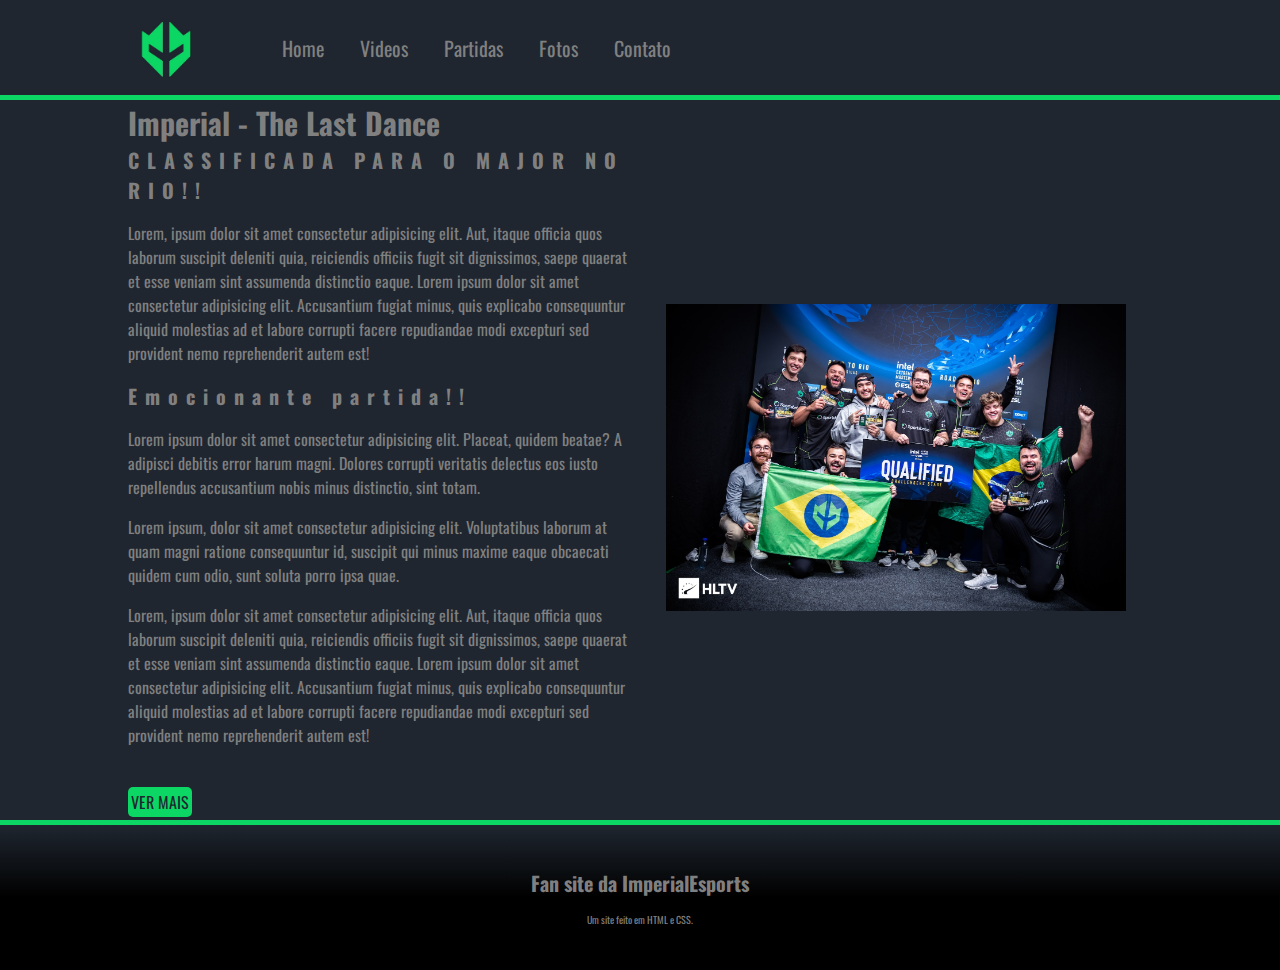
<file: index.html>
<!DOCTYPE html>
<html lang="pt-br">
<head>
   
    <meta charset="UTF-8">
    <meta http-equiv="X-UA-Compatible" content="IE=edge">
    <meta name="viewport" content="width=device-width, initial-scale=1.0">
    <meta name="description" content="Fan page da IMPERIAL">
    <meta name="author" content="Rafael Tavares">
    <link rel="stylesheet" href="css/estilo_index.css">
    <link rel="stylesheet" href="css/responsivo_index.css">
    
    <title> IMPERIAL-The Last Dance </title>

</head>
<body>
    <nav class="navbar" >
        <div class="logo">
            <img style="max-width:60%" alt="logo do time" src="img/logo.jpg">
        </div>
        <div class="menu">
            
            <a href="index.html">Home</a>
            <a href="html/videos.html">Videos</a>
            <a href="html/partidas.html">Partidas</a>
            <a href="html/fotos.html">Fotos</a>
            <a href="html/fale_conosco.html">Contato</a>

        </div>
    </nav>
    <header class="header">
        <div class="headline">
            <h1>Imperial - The Last Dance</h1>
            <h2>CLASSIFICADA PARA O MAJOR NO RIO!! </h2>
            <p>Lorem, ipsum dolor sit amet consectetur adipisicing elit. Aut, itaque officia quos laborum suscipit deleniti quia, 
                reiciendis officiis fugit sit dignissimos, saepe quaerat et esse veniam sint assumenda distinctio eaque. 
                Lorem ipsum dolor sit amet consectetur adipisicing elit. Accusantium fugiat minus, quis explicabo consequuntur 
                aliquid molestias ad et labore corrupti facere repudiandae modi excepturi sed provident nemo reprehenderit autem est!</p>
            <h2>Emocionante partida!! </h2>
            <p>Lorem ipsum dolor sit amet consectetur adipisicing elit. Placeat, quidem beatae? A adipisci debitis error harum magni.
                Dolores corrupti veritatis delectus eos iusto repellendus accusantium nobis minus distinctio, sint totam.</p>
            <p>Lorem ipsum, dolor sit amet consectetur adipisicing elit. Voluptatibus laborum at quam magni ratione consequuntur id, 
                suscipit qui minus maxime eaque obcaecati quidem cum odio, sunt soluta porro ipsa quae.</p>
            <p>Lorem, ipsum dolor sit amet consectetur adipisicing elit. Aut, itaque officia quos laborum suscipit deleniti quia, 
                reiciendis officiis fugit sit dignissimos, saepe quaerat et esse veniam sint assumenda distinctio eaque. 
                Lorem ipsum dolor sit amet consectetur adipisicing elit. Accusantium fugiat minus, quis explicabo consequuntur 
                aliquid molestias ad et labore corrupti facere repudiandae modi excepturi sed provident nemo reprehenderit autem est!</p><br>
            

            <a href="https://www.hltv.org/news/34839/iem-rio-major-profile-imperial" target="_blank" class="ver_mais"> Ver mais</a>
        </div>
        <div class="img_headline">
            <img style="max-width:90%" alt="time posando depois da classificacao"  src="img/foto_04.jpg">
        </div>

    </header>
    <footer>
        <div class="rodape">
        <h1>Fan site da ImperialEsports</h1>
        <p>Um site feito em HTML e CSS.</p>
        </div>
    </footer>
</body> 
</html>
</file>
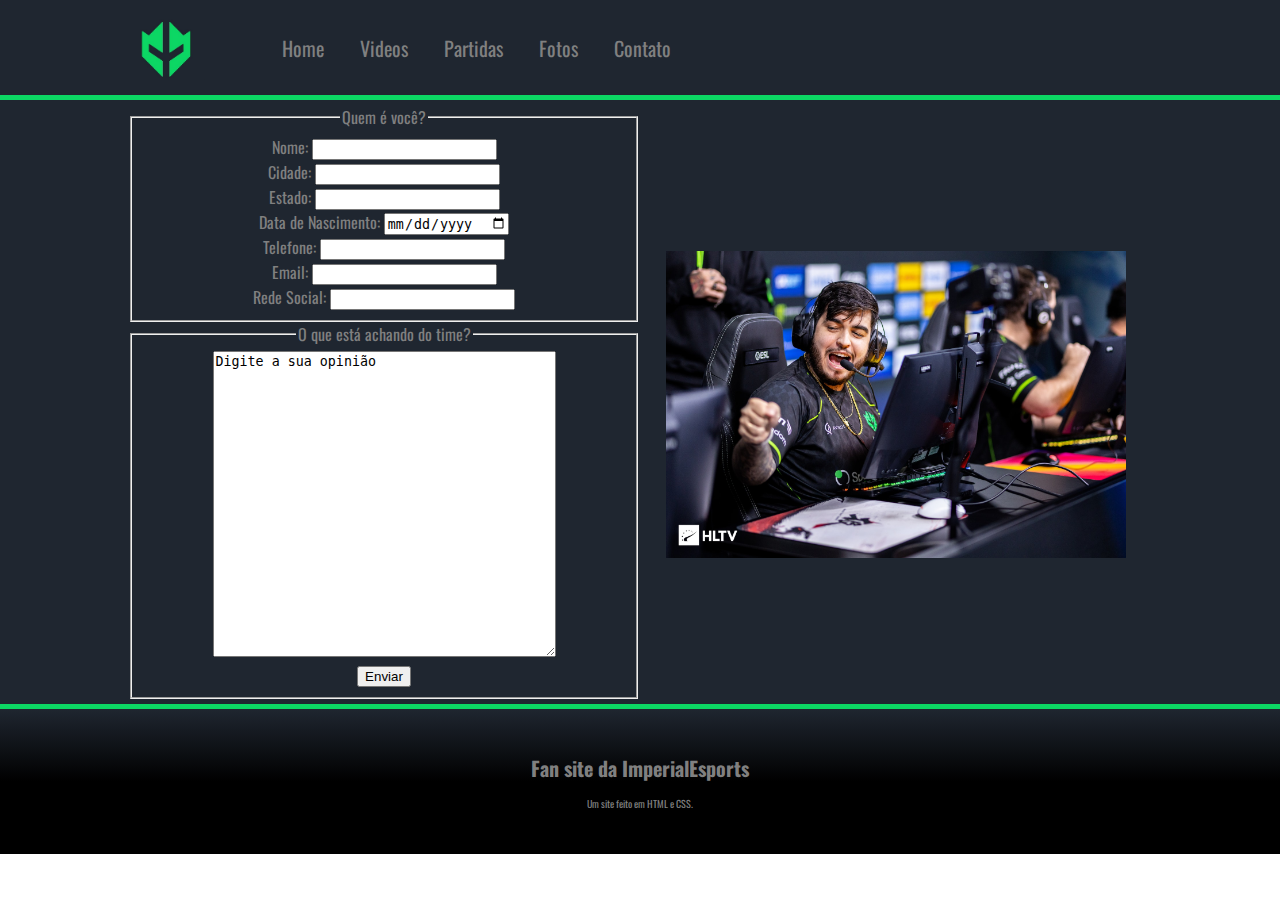
<file: html/fale_conosco.html>
<!DOCTYPE html>
<html lang="pt-br">
<head>
   
    <meta charset="UTF-8">
    <meta http-equiv="X-UA-Compatible" content="IE=edge">
    <meta name="viewport" content="width=device-width, initial-scale=1.0">
    <meta name="description" content="Fan page da IMPERIAL">
    <meta name="author" content="Rafael Tavares">
    <link rel="stylesheet" href="../css/estilo_fale_conosco.css">
    <link rel="stylesheet" href="../css/responsivo_fale_conosco.css">
    
    <title> IMPERIAL-The Last Dance </title>

</head>
<body>
    <nav class="navbar" >
        <div class="logo">
            <img style="max-width:60%" alt="logo do time" src="../img/logo.jpg">
        </div>
        <div class="menu">
            
            <a href="../index.html">Home</a>
            <a href="videos.html">Videos</a>
            <a href="partidas.html">Partidas</a>
            <a href="fotos.html">Fotos</a>
            <a href="fale_conosco.html">Contato</a>

        </div>
    </nav>
    <header class="header">
        <div class="headline_l">
            <form width="100%" style="text-align: center;">
                <fieldset>
                <legend>Quem é você?</legend>
               
                <label for="n1">Nome:</label>
                <input type="text" id="n1"><br>

                <label for="c1">Cidade:</label>
                <input type="text" id="c1"><br>

                <label for="u1">Estado:</label>
                <input type="text" id="u1"><br>

                <label for="d1">Data de Nascimento:</label>
                <input type="date" id="d1"><br>

                <label for="t1">Telefone:</label>
                <input type="tel" id="t1"><br>

                <label for="e1">Email:</label>
                <input type="email" id="e1"><br>

                <label for="rd1">Rede Social:</label>
                <input type="url" id="rd1"><br>
                                                   
                </fieldset>

                <fieldset>
                <legend>O que está achando do time?</legend>
                
                <textarea name="comentario" cols="40" rows="20">Digite a sua opinião</textarea><br>
                <input type="submit" name="enviar" value="Enviar"><br>
                </fieldset>
              
            </form>
           
           

            
            
        </div>
        <div class="headline_r">
            <img style="max-width:90%" alt="fallen comemorando" src="../img/foto_05.jpg">
                   
            
        </div>

    </header>
    <footer>
        <div class="rodape">
        <h1>Fan site da ImperialEsports</h1>
        <p >Um site feito em HTML e CSS.</p>
        </div>
    </footer>
</body> 
</html>
</file>
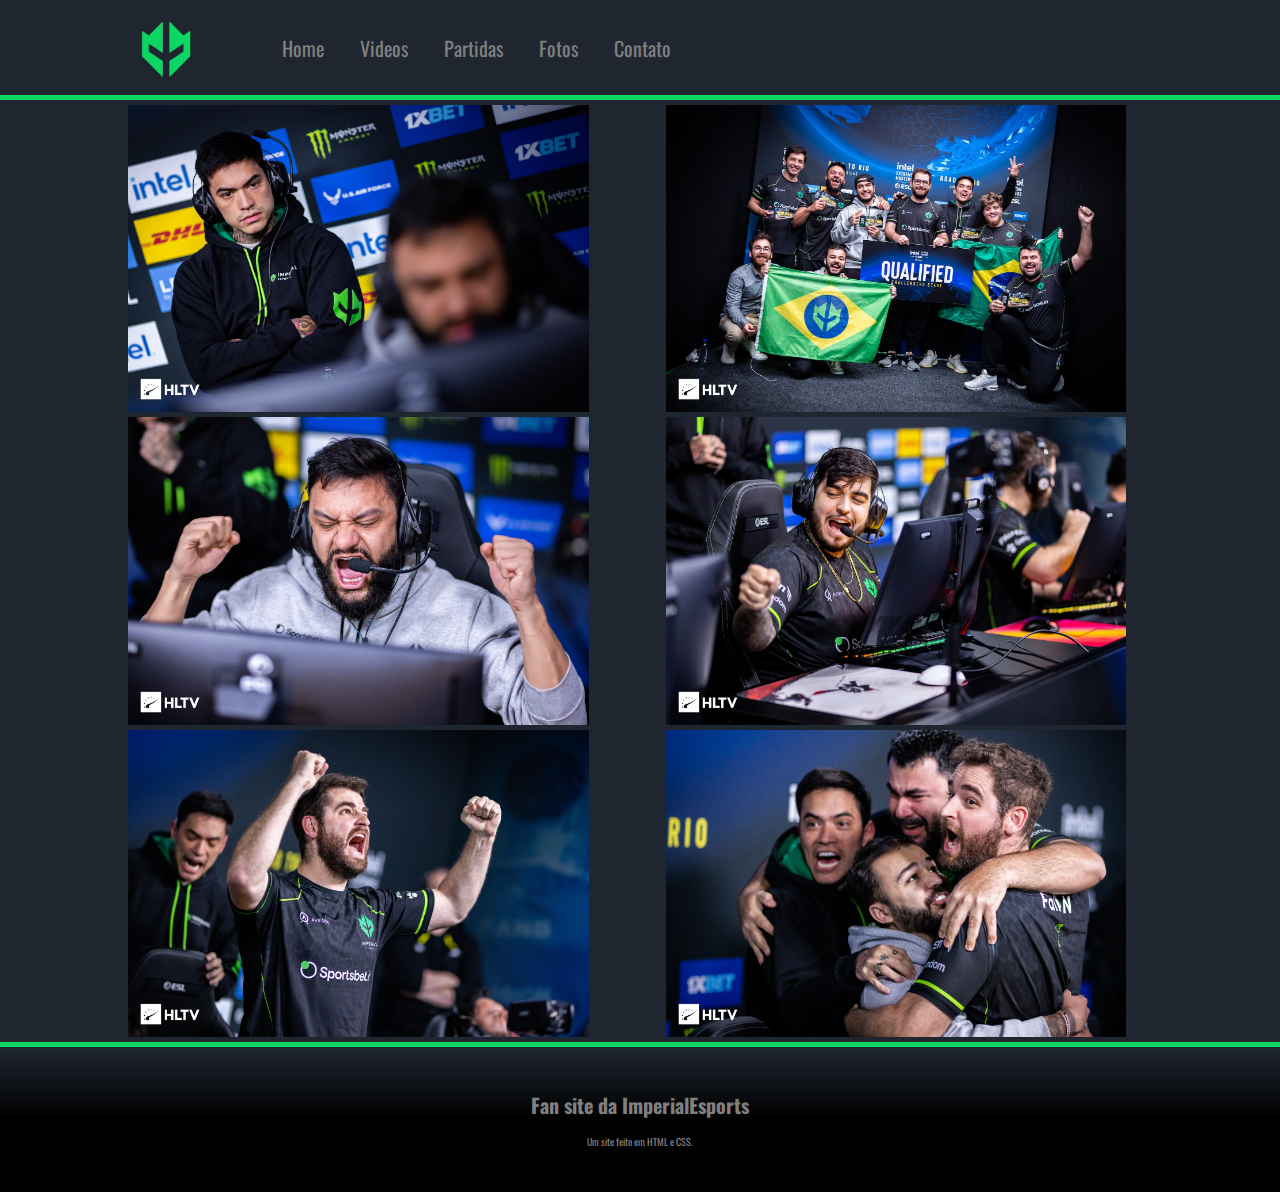
<file: html/fotos.html>
<!DOCTYPE html>
<html lang="pt-br">
<head>
   
    <meta charset="UTF-8">
    <meta http-equiv="X-UA-Compatible" content="IE=edge">
    <meta name="viewport" content="width=device-width, initial-scale=1.0">
    <meta name="description" content="Fan page da IMPERIAL">
    <meta name="author" content="Rafael Tavares">
    <link rel="stylesheet" href="../css/estilo_fotos.css">
    <link rel="stylesheet" href="../css/responsivo_fotos.css">
    
    <title> IMPERIAL-The Last Dance </title>

</head>
<body>
    <nav class="navbar" >
        <div class="logo">
            <img style="max-width:60%" alt="logo do time" src="../img/logo.jpg">
        </div>
        <div class="menu">
            
            <a href="../index.html">Home</a>
            <a href="videos.html">Videos</a>
            <a href="partidas.html">Partidas</a>
            <a href="fotos.html">Fotos</a>
            <a href="fale_conosco.html">Contato</a>

        </div>
    </nav>
    <header class="header">
        <div class="headline_l">
            <img style="max-width:90%" alt="coach fnx" src="../img/foto_01.jpg">
            <img style="max-width:90%" alt="time posando depois da classificacao" src="../img/foto_02.jpg">
            <img style="max-width:90%" alt="fer comemorando" src="../img/foto_03.jpg">

            
        </div>
        <div class="headline_r">
            <img style="max-width:90%" alt="chelo gritando" src="../img/foto_04.jpg">
            <img style="max-width:90%" alt="fallen comemorando" src="../img/foto_05.jpg">
            <img style="max-width:90%" alt="time abraçado" src="../img/foto_06.jpg">
        </div>

    </header>
    <footer>
        <div class="rodape">
        <h1>Fan site da ImperialEsports</h1>
        <p >Um site feito em HTML e CSS.</p>
        </div>
    </footer>
</body> 
</html>
</file>
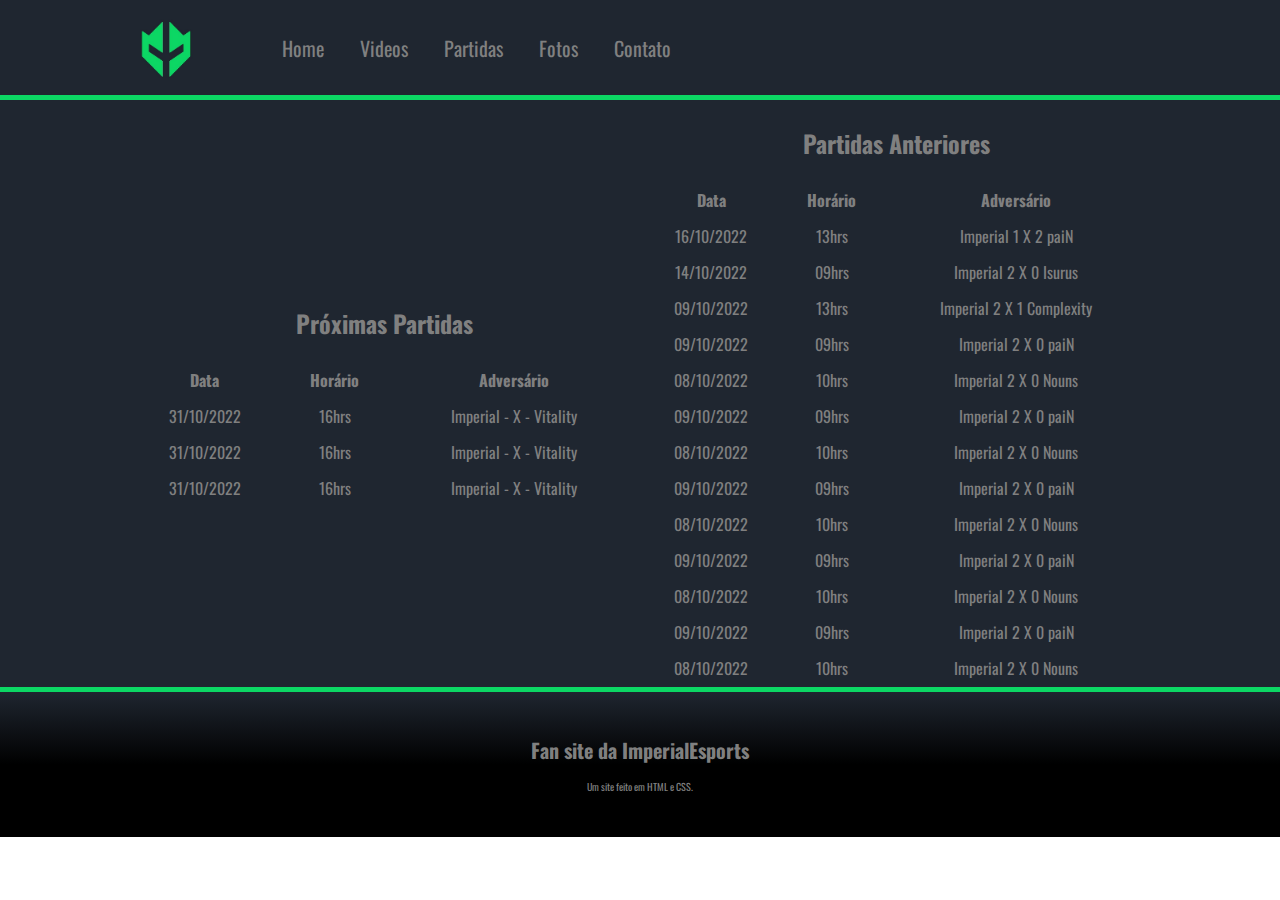
<file: html/partidas.html>
<!DOCTYPE html>
<html lang="pt-br">
<head>
   
    <meta charset="UTF-8">
    <meta http-equiv="X-UA-Compatible" content="IE=edge">
    <meta name="viewport" content="width=device-width, initial-scale=1.0">
    <meta name="description" content="Fan page da IMPERIAL">
    <meta name="author" content="Rafael Tavares">
    <link rel="stylesheet" href="../css/estilo_partidas.css">
    <link rel="stylesheet" href="../css/responsivo_partidas.css">
    
    <title> IMPERIAL-The Last Dance </title>

</head>
<body>
    <nav class="navbar" >
        <div class="logo">
            <img style="max-width:60%" alt="logo do time" src="../img/logo.jpg">
        </div>
        <div class="menu">
            
            <a href="../index.html">Home</a>
            <a href="videos.html">Videos</a>
            <a href="partidas.html">Partidas</a>
            <a href="fotos.html">Fotos</a>
            <a href="fale_conosco.html">Contato</a>

        </div>
    </nav>
    <header class="header">
        <div class="headline_l">
           <h2>Próximas Partidas</h2>
           

            <table>
                <tr>
                    <th>Data</th>
                    <th>Horário</th>
                    <th>Adversário</th>
                </tr>

                <tr>
                    <td>31/10/2022</td>
                    <td>16hrs</td>
                    <td>Imperial - X - Vitality</td>

                </tr>

                <tr>
                    <td>31/10/2022</td>
                    <td>16hrs</td>
                    <td>Imperial - X - Vitality</td>

                </tr>

                <tr>
                    <td>31/10/2022</td>
                    <td>16hrs</td>
                    <td>Imperial - X - Vitality</td>

                </tr>


            </table>
            
        </div>
        <div class="headline_r">
            <h2>Partidas Anteriores</h2>
              

            <table>
                <tr>
                    <th>Data</th>
                    <th>Horário</th>
                    <th>Adversário</th>
                </tr>

                <tr>
                    <td>16/10/2022</td>
                    <td>13hrs</td>
                    <td>Imperial 1 X 2 paiN</td>

                </tr>

                <tr>
                    <td>14/10/2022</td>
                    <td>09hrs</td>
                    <td>Imperial 2 X 0 Isurus</td>

                </tr>

                 
                
                <tr>
                    <td>09/10/2022</td>
                    <td>13hrs</td>
                    <td>Imperial 2 X 1 Complexity</td>
    
                </tr>
    
                <tr>
                    <td>09/10/2022</td>
                    <td>09hrs</td>
                    <td>Imperial 2 X 0 paiN</td>
    
                </tr>
                <tr>
                    <td>08/10/2022</td>
                    <td>10hrs</td>
                    <td>Imperial 2 X 0 Nouns</td>
    
                </tr>

                <tr>
                    <td>09/10/2022</td>
                    <td>09hrs</td>
                    <td>Imperial 2 X 0 paiN</td>
    
                </tr>
                <tr>
                    <td>08/10/2022</td>
                    <td>10hrs</td>
                    <td>Imperial 2 X 0 Nouns</td>
    
                </tr>

                <tr>
                    <td>09/10/2022</td>
                    <td>09hrs</td>
                    <td>Imperial 2 X 0 paiN</td>
    
                </tr>
                <tr>
                    <td>08/10/2022</td>
                    <td>10hrs</td>
                    <td>Imperial 2 X 0 Nouns</td>
    
                </tr>

                <tr>
                    <td>09/10/2022</td>
                    <td>09hrs</td>
                    <td>Imperial 2 X 0 paiN</td>
    
                </tr>
                <tr>
                    <td>08/10/2022</td>
                    <td>10hrs</td>
                    <td>Imperial 2 X 0 Nouns</td>
    
                </tr>

                <tr>
                    <td>09/10/2022</td>
                    <td>09hrs</td>
                    <td>Imperial 2 X 0 paiN</td>
    
                </tr>
                <tr>
                    <td>08/10/2022</td>
                    <td>10hrs</td>
                    <td>Imperial 2 X 0 Nouns</td>
    
                </tr>



            </table>
             
            
        </div>

    </header>
    <footer>
        <div class="rodape">
        <h1>Fan site da ImperialEsports</h1>
        <p >Um site feito em HTML e CSS.</p>
        </div>
    </footer>
</body> 
</html>
</file>
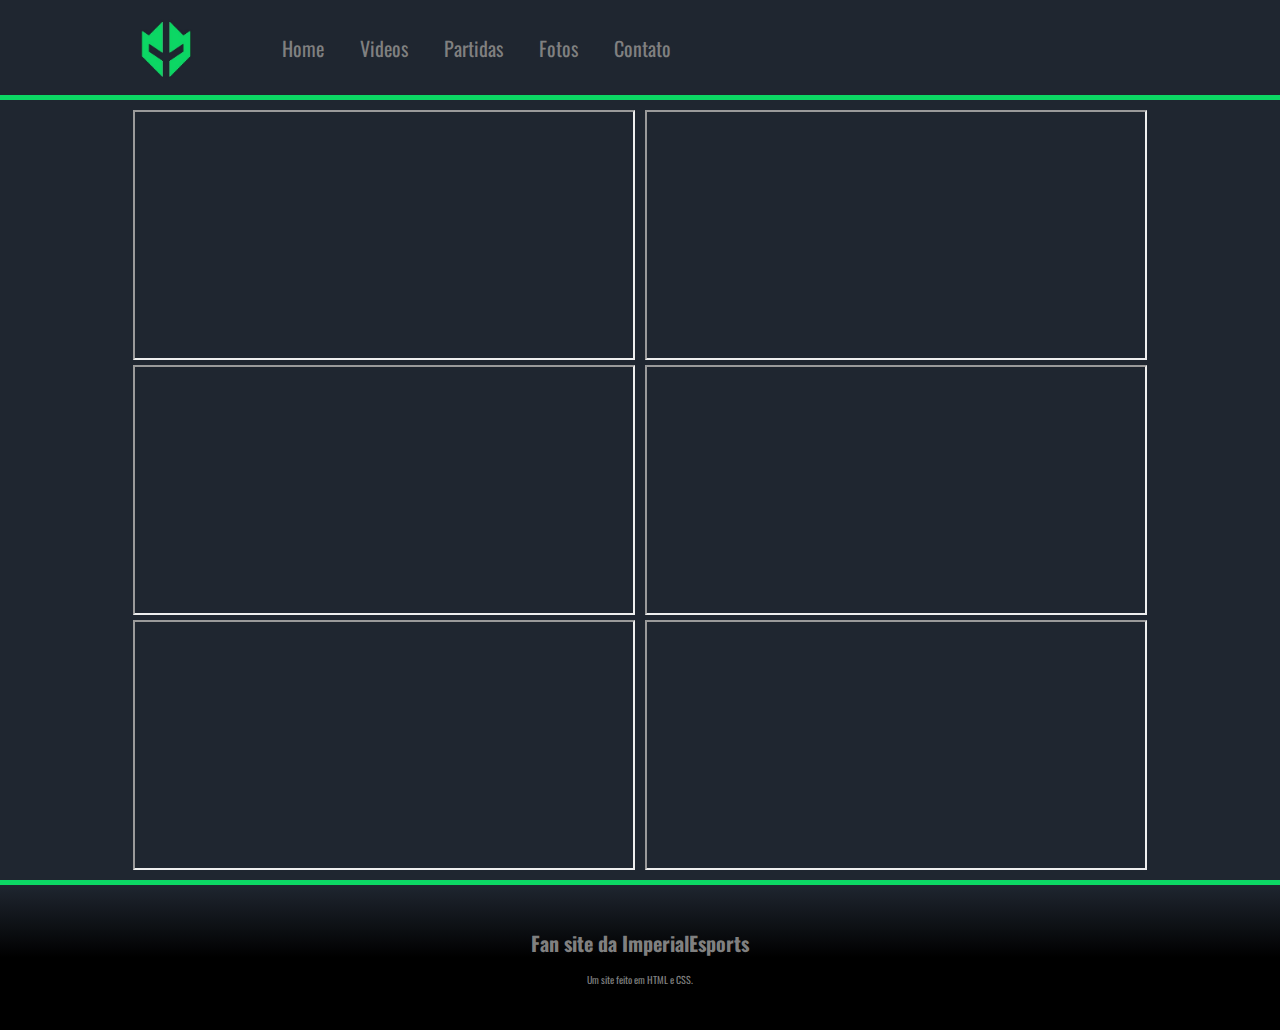
<file: html/videos.html>
<!DOCTYPE html>
<html lang="pt-br">
<head>
   
    <meta charset="UTF-8">
    <meta http-equiv="X-UA-Compatible" content="IE=edge">
    <meta name="viewport" content="width=device-width, initial-scale=1.0">
    <meta name="description" content="Fan page da IMPERIAL">
    <meta name="author" content="Rafael Tavares">
    <link rel="stylesheet" href="../css/estilo_videos.css">
    <link rel="stylesheet" href="../css/responsivo_videos.css">
    
    <title> IMPERIAL-The Last Dance </title>

</head>
<body>
    <nav class="navbar" >
        <div class="logo">
            <img style="max-width:60%" alt="logo do time" src="../img/logo.jpg">
        </div>
        <div class="menu">
            
            <a href="../index.html">Home</a>
            <a href="videos.html">Videos</a>
            <a href="partidas.html">Partidas</a>
            <a href="fotos.html">Fotos</a>
            <a href="fale_conosco.html">Contato</a>

        </div>
    </nav>
    <header class="header">
        <div class="headline_l">
            <iframe width="100%" height="250" src="https://www.youtube.com/embed/7KHWHLRAqDM" title="YouTube video player" 
            allow="accelerometer; autoplay; clipboard-write; encrypted-media; gyroscope; picture-in-picture"
            allowfullscreen></iframe>
            <iframe width="100%" height="250" src="https://www.youtube.com/embed/7KHWHLRAqDM" title="YouTube video player" 
            allow="accelerometer; autoplay; clipboard-write; encrypted-media; gyroscope; picture-in-picture"
            allowfullscreen></iframe>
            <iframe width="100%" height="250" src="https://www.youtube.com/embed/7KHWHLRAqDM" title="YouTube video player" 
            allow="accelerometer; autoplay; clipboard-write; encrypted-media; gyroscope; picture-in-picture"
            allowfullscreen></iframe>

            

           

                       
        </div>
        <div class="headline_r">
            <iframe width="100%" height="250" src="https://www.youtube.com/embed/ZB8u--1V-60" title="YouTube video player" 
            allow="accelerometer; autoplay; clipboard-write; encrypted-media; gyroscope; picture-in-picture" 
            allowfullscreen></iframe>
            <iframe width="100%" height="250" src="https://www.youtube.com/embed/ZB8u--1V-60" title="YouTube video player" 
            allow="accelerometer; autoplay; clipboard-write; encrypted-media; gyroscope; picture-in-picture" 
            allowfullscreen></iframe>

            <iframe width="100%" height="250" src="https://www.youtube.com/embed/ZB8u--1V-60" title="YouTube video player" 
            allow="accelerometer; autoplay; clipboard-write; encrypted-media; gyroscope; picture-in-picture" 
            allowfullscreen></iframe>


            
            
        </div>

    </header>
    <footer>
        <div class="rodape">
        <h1>Fan site da ImperialEsports</h1>
        <p >Um site feito em HTML e CSS.</p>
        </div>
    </footer>
</body> 
</html>
</file>
<file: css/estilo_index.css>
@import url('https://fonts.googleapis.com/css2?family=Oswald:wght@200;300;400;500;600;700&display=swap');
*{
    box-sizing: border-box;
}

body{
    margin: 0;
    font-family: 'Oswald', sans-serif;
}

.navbar{
    display: flex;
    flex-flow: row wrap;
    height: 100px;
    background: #1f2630;
    justify-content: center;
    align-items:center;
    position: fixed;
    width: 100%;
    border-bottom:5px solid #0cd764
}

.logo{
    flex:10%;
    margin-left: 10%;
    /* border: 1px solid red; */
    text-align: left;
    

}
.menu {
    flex:80%;
    /*border: 1px solid green; */
    text-align: left;
    padding: 10px;
}

.menu a{
    color: gray;
    text-decoration: none;
    font-size: 20px;
    padding: 20px 16px;
}

.menu a:hover{
    color:#0cd764;
    border-top: 4px solid #0cd764;
}

.header{
    display:flex;
    flex-flow: row wrap;
    background: #1f2630;
    justify-content: center;
    align-items: center;
    padding-top: 100px;
    /* height: 600px; */
    
    
}

.headline{
    
    margin-left: 10%;
    flex:40%;
     /* height: 500px;   */
    /* border:1px solid black;  */
    


}
.headline h1{
    font-weight: 900;
    font-size: 30px;
    color:gray;
    padding: 0;
    margin: 0; 
} 
.headline h2{
    letter-spacing: 8px;
    font-weight: 500px;
    font-size: 20px;
    color:gray;
    padding: 0px;
    margin: 0px;
} 
.headline p{
    color:gray;
    text-align: left;
}
.ver_mais{
    display: inline-block;
    background: #0cd764;
    padding: 3px;
    margin-bottom: 3px;
    color:#1f2630;
    text-transform: uppercase;
    border-radius: 5px;
    text-decoration: none;

}

.ver_mais:hover{
    background: #1f2630;
    color: #0cd764;
}

.img_headline{
    margin-right: 10%;
    flex:40%;
    /* border: 1px solid red;  */
    text-align: center; 

 }
footer{
    height: 150px;
    background-image: linear-gradient(180deg,#1f2630,black,black);
    text-align: center;
    border-top:5px solid #0cd764


}
.rodape{
    padding: 30px;
    /* border:1px solid white; */
    color: grey;
    font-size: 10px;

}
</file>
<file: css/responsivo_index.css>
@media screen and (max-width:900px){
    
    .menu a:hover{
        border-top: none;
    }
    .img_headline{
        flex:100%;
        margin: 5%;
        text-align: center;
    }
    .headline p{
        text-align: center;
    }
    .headline{
        flex:100%;
        margin: 5%;
        text-align: center;
    }
    .header{
        padding-top: 100px;
    }
    .menu{
        margin: 0;
        text-align: center;
    }
    .logo {
        display: none;


    }
}
</file>
<file: css/estilo_fale_conosco.css>
@import url('https://fonts.googleapis.com/css2?family=Oswald:wght@200;300;400;500;600;700&display=swap');
*{
    box-sizing: border-box;
}

body{
    margin: 0;
    font-family: 'Oswald', sans-serif;
}

.navbar{
    display: flex;
    flex-flow: row wrap;
    height: 100px;
    background: #1f2630;
    justify-content: center;
    align-items:center;
    position: fixed;
    width: 100%;
    border-bottom:5px solid #0cd764
}

.logo{
    flex:10%;
    margin-left: 10%;
    /* border: 1px solid red; */
    text-align: left;
    

}
.menu {
    flex:80%;
    /*border: 1px solid green; */
    text-align: left;
    padding: 10px;
}

.menu a{
    color: gray;
    text-decoration: none;
    font-size: 20px;
    padding: 20px 16px;
}

.menu a:hover{
    color:#0cd764;
    border-top: 4px solid #0cd764;
}

.header{
    display:flex;
    flex-flow: row wrap;
    background: #1f2630;
    justify-content: center;
    align-items: center;
    padding-top: 100px;
    /* height: 600px; */
    
    
}

.headline_l{
    margin-top: 5px;
    margin-left: 10%;
    flex:40%;
    padding-bottom: 5px;
    color: grey;
     /* height: 500px;   */
    /* border:1px solid black;  */
    


}
.headline_r{
    margin-top: 5px;
    margin-right: 10%;
    flex:40%;
    /* border: 1px solid red;  */
    text-align: center; 
    padding-top: 5px;

 }
footer{
    height: 150px;
    background-image: linear-gradient(180deg,#1f2630,black,black);
    text-align: center;
    border-top:5px solid #0cd764


}
.rodape{
    padding: 30px;
    /* border:1px solid white; */
    color: grey;
    font-size: 10px;

}
</file>
<file: css/responsivo_fale_conosco.css>
@media screen and (max-width:900px){
    .menu a:hover{
        border-top: none;
    }
    .headline_l{
        flex:100%;
        margin: 5%;
        text-align: center;
    }
    
    .headline_r{
        flex:100%;
        margin: 5%;
        text-align: center;
    }
    .header{
        padding-top: 100px;
    }
    .menu{
        margin: 0;
        text-align: center;
    }
    .logo {
        display: none;


    }
}
</file>
<file: css/estilo_fotos.css>
@import url('https://fonts.googleapis.com/css2?family=Oswald:wght@200;300;400;500;600;700&display=swap');
*{
    box-sizing: border-box;
}

body{
    margin: 0;
    font-family: 'Oswald', sans-serif;
}

.navbar{
    display: flex;
    flex-flow: row wrap;
    height: 100px;
    background: #1f2630;
    justify-content: center;
    align-items:center;
    position: fixed;
    width: 100%;
    border-bottom:5px solid #0cd764
}

.logo{
    flex:10%;
    margin-left: 10%;
    /* border: 1px solid red; */
    text-align: left;
    

}
.menu {
    flex:80%;
    /*border: 1px solid green; */
    text-align: left;
    padding: 10px;
}

.menu a{
    color: gray;
    text-decoration: none;
    font-size: 20px;
    padding: 20px 16px;
}

.menu a:hover{
    color:#0cd764;
    border-top: 4px solid #0cd764;
}

.header{
    display:flex;
    flex-flow: row wrap;
    background: #1f2630;
    justify-content: center;
    align-items: center;
    padding-top: 100px;
    /* height: 600px; */
    
    
}

.headline_l{
    margin-top: 5px;
    margin-left: 10%;
    flex:40%;
     /* height: 500px;   */
    /* border:1px solid black;  */
    


}
.headline_r{
    margin-top: 5px;
    margin-right: 10%;
    flex:40%;
    /* border: 1px solid red;  */
    text-align: center; 

 }
footer{
    height: 150px;
    background-image: linear-gradient(180deg,#1f2630,black,black);
    text-align: center;
    border-top:5px solid #0cd764


}
.rodape{
    padding: 30px;
    /* border:1px solid white; */
    color: grey;
    font-size: 10px;

}
</file>
<file: css/responsivo_fotos.css>
@media screen and (max-width:900px){
    .menu a:hover{
        border-top: none;
    }
    .headline_l{
        flex:100%;
        margin: 5%;
        text-align: center;
    }
    
    .headline_r{
        flex:100%;
        margin: 5%;
        text-align: center;
    }
    .header{
        padding-top: 100px;
    }
    .menu{
        margin: 0;
        text-align: center;
    }
    .logo {
        display: none;


    }
}
</file>
<file: css/estilo_partidas.css>
@import url('https://fonts.googleapis.com/css2?family=Oswald:wght@200;300;400;500;600;700&display=swap');
*{
    box-sizing: border-box;
}

body{
    margin: 0;
    font-family: 'Oswald', sans-serif;
}

.navbar{
    display: flex;
    flex-flow: row wrap;
    height: 100px;
    background: #1f2630;
    justify-content: center;
    align-items:center;
    position: fixed;
    width: 100%;
    border-bottom:5px solid #0cd764
}

.logo{
    flex:10%;
    margin-left: 10%;
    /* border: 1px solid red; */
    text-align: left;
    

}
.menu {
    flex:80%;
    /*border: 1px solid green; */
    text-align: left;
    padding: 10px;
}

.menu a{
    color: gray;
    text-decoration: none;
    font-size: 20px;
    padding: 20px 16px;
}

.menu a:hover{
    color:#0cd764;
    border-top: 4px solid #0cd764;
}

.header{
    display:flex;
    flex-flow: row wrap;
    background: #1f2630;
    justify-content: center;
    align-items: center;
    padding-top: 100px;
    /* height: 600px; */
    
    
}


.headline_l{
    margin-top: 5px;
    margin-left: 10%;
    flex:40%;
    text-align:center;
    align-items: center;
    color: gray;
     /* height: 500px;   */
    /* border:1px solid black;  */
    
}


.headline_r{
    margin-top: 5px;
    margin-right: 10%;
    flex:40%;
    /* border: 1px solid red;  */
    text-align: center; 
    align-items: center;
    color: grey;

}

 table{
    width: 100%;
    color:grey;
    border: 1px;
    text-align: center;
    
}

th , td {
    padding: 5px;
}
footer{
    height: 150px;
    background-image: linear-gradient(180deg,#1f2630,black,black);
    text-align: center;
    border-top:5px solid #0cd764


}
.rodape{
    padding: 30px;
    /* border:1px solid white; */
    color: grey;
    font-size: 10px;

}
</file>
<file: css/responsivo_partidas.css>
@media screen and (max-width:900px){
    .menu a:hover{
        border-top: none;
    }
    .headline_l{
        flex:100%;
        margin: 5%;
        text-align: center;
    }
    
    .headline_r{
        flex:100%;
        margin: 5%;
        text-align: center;
    }
    .header{
        padding-top: 100px;
    }
    .menu{
        margin: 0;
        text-align: center;
    }
    .logo {
        display: none;


    }
}
</file>
<file: css/estilo_videos.css>
@import url('https://fonts.googleapis.com/css2?family=Oswald:wght@200;300;400;500;600;700&display=swap');
*{
    box-sizing: border-box;
}

body{
    margin: 0;
    font-family: 'Oswald', sans-serif;
}

.navbar{
    display: flex;
    flex-flow: row wrap;
    height: 100px;
    background: #1f2630;
    justify-content: center;
    align-items:center;
    position: fixed;
    width: 100%;
    border-bottom:5px solid #0cd764
}

.logo{
    flex:10%;
    margin-left: 10%;
    /* border: 1px solid red; */
    text-align: left;
    

}
.menu {
    flex:80%;
    /*border: 1px solid green; */
    text-align: left;
    padding: 10px;
}

.menu a{
    color: gray;
    text-decoration: none;
    font-size: 20px;
    padding: 20px 16px;
}

.menu a:hover{
    color:#0cd764;
    border-top: 4px solid #0cd764;
}

.header{
    display:flex;
    flex-flow: row wrap;
    background: #1f2630;
    justify-content: center;
    align-items: center;
    padding-top: 100px;
    /* height: 100%; */
    
    
}

.headline_l{
    margin-top: 5px;
    margin-left: 10%;
    flex:40%;
    padding: 5px;
     /* height: 500px;   */
    /* border:1px solid black;  */
    


}
.headline_r{
    margin-top: 5px;
    margin-right: 10%;
    flex:40%;
    /* border: 1px solid red;  */
    padding: 5px;


 }
footer{
    height: 150px;
    background-image: linear-gradient(180deg,#1f2630,black,black);
    text-align: center;
    border-top:5px solid #0cd764


}
.rodape{
    padding: 30px;
    /* border:1px solid white; */
    color: grey;
    font-size: 10px;

}
</file>
<file: css/responsivo_videos.css>
@media screen and (max-width:900px){
    .menu a:hover{
        border-top: none;
    }
    .headline_l{
        flex:100%;
        margin: 5%;
        text-align: center;
    }
    
    .headline_r{
        flex:100%;
        margin: 5%;
        text-align: center;
    }
    .header{
        padding-top: 100px;
    }
    .menu{
        margin: 0;
        text-align: center;
    }
    .logo {
        display: none;


    }
}
</file>
